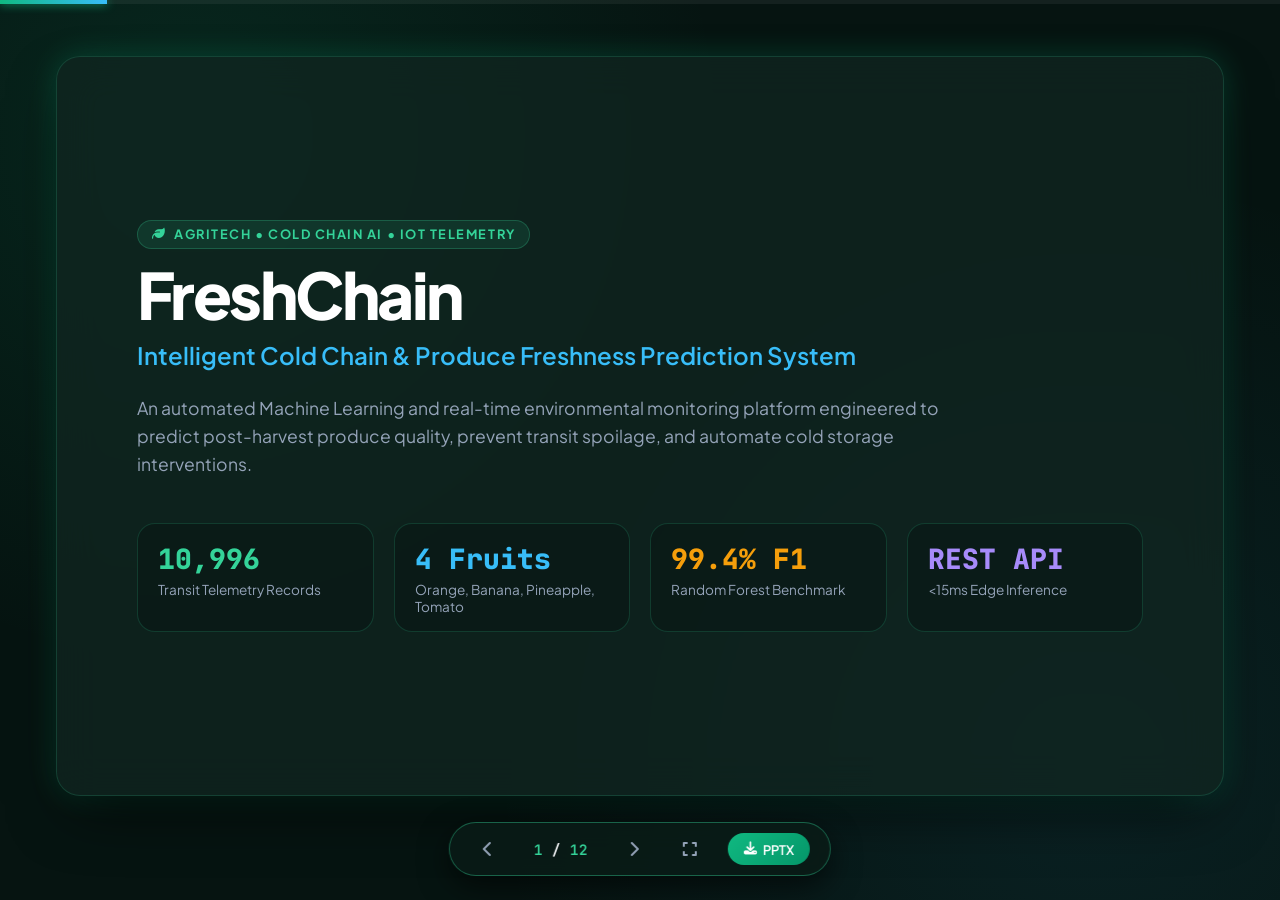
<file: presentation.html>
<!DOCTYPE html>
<html lang="en">
<head>
    <meta charset="UTF-8">
    <meta name="viewport" content="width=device-width, initial-scale=1.0">
    <title>FreshChain - Intelligent Cold Chain & Freshness Prediction Deck</title>
    <link rel="preconnect" href="https://fonts.googleapis.com">
    <link rel="preconnect" href="https://fonts.gstatic.com" crossorigin>
    <link href="https://fonts.googleapis.com/css2?family=Plus+Jakarta+Sans:wght@300;400;500;600;700;800&family=JetBrains+Mono:wght@400;600&display=swap" rel="stylesheet">
    <link rel="stylesheet" href="https://cdnjs.cloudflare.com/ajax/libs/font-awesome/6.4.0/css/all.min.css">
    <style>
        :root {
            --bg-deep: #061411;
            --bg-card: rgba(16, 38, 32, 0.75);
            --bg-card-hover: rgba(22, 53, 45, 0.9);
            --border-card: rgba(52, 211, 153, 0.18);
            --border-card-bright: rgba(52, 211, 153, 0.4);
            --mint-primary: #10b981;
            --mint-light: #34d399;
            --mint-glow: rgba(16, 185, 129, 0.25);
            --cyan-accent: #38bdf8;
            --amber-accent: #f59e0b;
            --red-accent: #ef4444;
            --text-main: #f8fafc;
            --text-muted: #94a3b8;
            --text-dim: #64748b;
        }

        * {
            margin: 0;
            padding: 0;
            box-sizing: border-box;
        }

        body {
            font-family: 'Plus Jakarta Sans', -apple-system, BlinkMacSystemFont, sans-serif;
            background-color: var(--bg-deep);
            color: var(--text-main);
            overflow: hidden;
            height: 100vh;
            width: 100vw;
            display: flex;
            flex-direction: column;
            user-select: none;
            background-image: 
                radial-gradient(circle at 15% 15%, rgba(16, 185, 129, 0.12) 0%, transparent 40%),
                radial-gradient(circle at 85% 85%, rgba(56, 189, 248, 0.08) 0%, transparent 45%);
        }

        /* Top Progress Bar */
        .progress-bar-container {
            width: 100%;
            height: 4px;
            background: rgba(255, 255, 255, 0.06);
            position: fixed;
            top: 0;
            left: 0;
            z-index: 100;
        }
        .progress-bar {
            height: 100%;
            width: 8.33%;
            background: linear-gradient(90deg, var(--mint-primary), var(--cyan-accent));
            transition: width 0.35s ease;
            box-shadow: 0 0 10px var(--mint-primary);
        }

        /* Slide Container */
        .deck-wrapper {
            flex: 1;
            display: flex;
            align-items: center;
            justify-content: center;
            padding: 2.5rem 3.5rem 5.5rem 3.5rem;
            position: relative;
        }

        .slide {
            width: 100%;
            max-width: 1300px;
            height: 100%;
            max-height: 740px;
            background: var(--bg-card);
            backdrop-filter: blur(20px);
            -webkit-backdrop-filter: blur(20px);
            border: 1px solid var(--border-card);
            border-radius: 24px;
            box-shadow: 0 25px 60px -15px rgba(0, 0, 0, 0.7), 0 0 30px var(--mint-glow);
            padding: 3rem;
            display: none;
            flex-direction: column;
            opacity: 0;
            transform: scale(0.98);
            transition: opacity 0.4s ease, transform 0.4s ease;
            position: relative;
            overflow: hidden;
        }

        .slide.active {
            display: flex;
            opacity: 1;
            transform: scale(1);
        }

        /* Header Elements */
        .slide-tag {
            display: inline-flex;
            align-items: center;
            gap: 0.5rem;
            font-size: 0.8rem;
            font-weight: 700;
            letter-spacing: 0.12em;
            text-transform: uppercase;
            color: var(--mint-light);
            background: rgba(52, 211, 153, 0.1);
            border: 1px solid rgba(52, 211, 153, 0.25);
            padding: 0.35rem 0.85rem;
            border-radius: 9999px;
            width: fit-content;
            margin-bottom: 0.75rem;
        }

        .slide-title {
            font-size: 2.2rem;
            font-weight: 800;
            letter-spacing: -0.03em;
            color: #ffffff;
            line-height: 1.2;
            margin-bottom: 0.5rem;
        }

        .slide-title span {
            background: linear-gradient(135deg, #ffffff, var(--mint-light));
            -webkit-background-clip: text;
            -webkit-text-fill-color: transparent;
        }

        .slide-subtitle {
            font-size: 1.05rem;
            color: var(--text-muted);
            margin-bottom: 2rem;
            font-weight: 400;
        }

        /* Content Grids */
        .grid-3 {
            display: grid;
            grid-template-columns: repeat(3, 1fr);
            gap: 1.5rem;
            flex: 1;
        }

        .grid-4 {
            display: grid;
            grid-template-columns: repeat(4, 1fr);
            gap: 1.25rem;
            flex: 1;
        }

        .grid-2 {
            display: grid;
            grid-template-columns: repeat(2, 1fr);
            gap: 1.75rem;
            flex: 1;
        }

        /* Presentation Cards */
        .card {
            background: rgba(10, 26, 22, 0.65);
            border: 1px solid var(--border-card);
            border-radius: 18px;
            padding: 1.6rem;
            display: flex;
            flex-direction: column;
            transition: all 0.3s ease;
        }

        .card:hover {
            border-color: var(--border-card-bright);
            background: var(--bg-card-hover);
            transform: translateY(-3px);
        }

        .card-icon {
            width: 44px;
            height: 44px;
            border-radius: 12px;
            background: rgba(52, 211, 153, 0.12);
            border: 1px solid rgba(52, 211, 153, 0.25);
            color: var(--mint-light);
            display: flex;
            align-items: center;
            justify-content: center;
            font-size: 1.25rem;
            margin-bottom: 1.1rem;
        }

        .card-title {
            font-size: 1.25rem;
            font-weight: 700;
            color: #ffffff;
            margin-bottom: 0.6rem;
        }

        .card-desc {
            font-size: 0.92rem;
            color: var(--text-muted);
            line-height: 1.55;
            flex: 1;
        }

        .card-metric {
            font-size: 1.75rem;
            font-weight: 800;
            color: var(--mint-light);
            margin-bottom: 0.3rem;
            font-family: 'JetBrains Mono', monospace;
        }

        /* List Items */
        .check-list {
            list-style: none;
            display: flex;
            flex-direction: column;
            gap: 0.75rem;
            margin-top: 0.75rem;
        }

        .check-list li {
            display: flex;
            align-items: flex-start;
            gap: 0.65rem;
            font-size: 0.93rem;
            color: var(--text-main);
            line-height: 1.5;
        }

        .check-list li i {
            color: var(--mint-light);
            margin-top: 0.25rem;
            font-size: 0.85rem;
        }

        /* Bottom Floating Control Bar */
        .controls-bar {
            position: fixed;
            bottom: 1.5rem;
            left: 50%;
            transform: translateX(-50%);
            background: rgba(10, 28, 23, 0.85);
            backdrop-filter: blur(16px);
            -webkit-backdrop-filter: blur(16px);
            border: 1px solid var(--border-card-bright);
            padding: 0.5rem 1.25rem;
            border-radius: 9999px;
            display: flex;
            align-items: center;
            gap: 1.25rem;
            box-shadow: 0 10px 30px rgba(0, 0, 0, 0.6);
            z-index: 100;
        }

        .btn-nav {
            background: transparent;
            border: none;
            color: var(--text-muted);
            font-size: 1rem;
            cursor: pointer;
            width: 36px;
            height: 36px;
            border-radius: 50%;
            display: flex;
            align-items: center;
            justify-content: center;
            transition: all 0.2s ease;
        }

        .btn-nav:hover {
            color: #ffffff;
            background: rgba(52, 211, 153, 0.15);
        }

        .slide-counter {
            font-family: 'JetBrains Mono', monospace;
            font-size: 0.9rem;
            font-weight: 600;
            color: var(--text-main);
            min-width: 70px;
            text-align: center;
        }

        .slide-counter span {
            color: var(--mint-light);
        }

        .btn-action {
            background: linear-gradient(135deg, var(--mint-primary), #059669);
            border: none;
            color: #ffffff;
            padding: 0.45rem 1rem;
            border-radius: 9999px;
            font-size: 0.82rem;
            font-weight: 600;
            cursor: pointer;
            display: flex;
            align-items: center;
            gap: 0.4rem;
            transition: all 0.2s ease;
            text-decoration: none;
        }

        .btn-action:hover {
            transform: translateY(-1px);
            box-shadow: 0 4px 15px rgba(16, 185, 129, 0.4);
        }

        /* Benchmark Scorecard Rows */
        .benchmark-row {
            display: flex;
            align-items: center;
            justify-content: space-between;
            background: rgba(10, 26, 22, 0.6);
            border: 1px solid var(--border-card);
            border-radius: 12px;
            padding: 0.9rem 1.25rem;
            margin-bottom: 0.75rem;
            transition: all 0.2s ease;
        }

        .benchmark-row:hover {
            border-color: var(--border-card-bright);
            background: rgba(16, 42, 35, 0.8);
        }

        .benchmark-row.winner {
            border-color: var(--mint-primary);
            background: rgba(16, 185, 129, 0.08);
            box-shadow: 0 0 20px rgba(16, 185, 129, 0.12);
        }

        .metric-badge {
            font-family: 'JetBrains Mono', monospace;
            font-size: 0.85rem;
            font-weight: 700;
            padding: 0.25rem 0.65rem;
            border-radius: 6px;
            background: rgba(255, 255, 255, 0.05);
        }

        /* Code Block */
        .code-box {
            background: #050e0b;
            border: 1px solid rgba(255, 255, 255, 0.08);
            border-radius: 12px;
            padding: 1.1rem;
            font-family: 'JetBrains Mono', monospace;
            font-size: 0.82rem;
            color: #a7f3d0;
            line-height: 1.6;
            overflow-x: auto;
        }

        /* Cover Slide */
        .cover-container {
            display: flex;
            flex-direction: column;
            justify-content: center;
            height: 100%;
            padding: 1rem 2rem;
        }

        .cover-title {
            font-size: 4rem;
            font-weight: 800;
            letter-spacing: -0.04em;
            line-height: 1.05;
            margin-bottom: 0.75rem;
            background: linear-gradient(135deg, #ffffff 40%, var(--mint-light) 90%);
            -webkit-background-clip: text;
            -webkit-text-fill-color: transparent;
        }

        .cover-sub {
            font-size: 1.5rem;
            color: var(--cyan-accent);
            font-weight: 600;
            margin-bottom: 1.5rem;
        }

        .cover-desc {
            font-size: 1.1rem;
            color: var(--text-muted);
            max-width: 820px;
            line-height: 1.6;
            margin-bottom: 2.75rem;
        }

        @media (max-width: 1024px) {
            .grid-3, .grid-4 { grid-template-columns: 1fr; overflow-y: auto; }
            .slide { padding: 1.75rem; }
            .cover-title { font-size: 2.75rem; }
        }
    </style>
</head>
<body>

    <!-- Progress Indicator -->
    <div class="progress-bar-container">
        <div class="progress-bar" id="progressBar"></div>
    </div>

    <!-- Presentation Deck Viewport -->
    <div class="deck-wrapper">

        <!-- SLIDE 1: COVER -->
        <section class="slide active" id="slide-1">
            <div class="cover-container">
                <div class="slide-tag"><i class="fa-solid fa-leaf"></i> AgriTech • Cold Chain AI • IoT Telemetry</div>
                <h1 class="cover-title">FreshChain</h1>
                <div class="cover-sub">Intelligent Cold Chain & Produce Freshness Prediction System</div>
                <p class="cover-desc">
                    An automated Machine Learning and real-time environmental monitoring platform engineered to predict post-harvest produce quality, prevent transit spoilage, and automate cold storage interventions.
                </p>
                <div class="grid-4" style="flex: 0 0 auto;">
                    <div class="card" style="padding: 1rem 1.25rem;">
                        <div class="card-metric">10,996</div>
                        <div style="font-size: 0.85rem; color: var(--text-muted);">Transit Telemetry Records</div>
                    </div>
                    <div class="card" style="padding: 1rem 1.25rem;">
                        <div class="card-metric" style="color: var(--cyan-accent);">4 Fruits</div>
                        <div style="font-size: 0.85rem; color: var(--text-muted);">Orange, Banana, Pineapple, Tomato</div>
                    </div>
                    <div class="card" style="padding: 1rem 1.25rem;">
                        <div class="card-metric" style="color: var(--amber-accent);">99.4% F1</div>
                        <div style="font-size: 0.85rem; color: var(--text-muted);">Random Forest Benchmark</div>
                    </div>
                    <div class="card" style="padding: 1rem 1.25rem;">
                        <div class="card-metric" style="color: #a78bfa;">REST API</div>
                        <div style="font-size: 0.85rem; color: var(--text-muted);">&lt;15ms Edge Inference</div>
                    </div>
                </div>
            </div>
        </section>

        <!-- SLIDE 2: PROBLEM STATEMENT -->
        <section class="slide" id="slide-2">
            <div class="slide-tag">01 // Problem Context</div>
            <h2 class="slide-title">The <span>Cold Chain Spoilage</span> Crisis</h2>
            <p class="slide-subtitle">Why traditional post-harvest supply chain tracking fails fresh produce</p>
            <div class="grid-3">
                <div class="card">
                    <div class="card-icon" style="color: var(--amber-accent);"><i class="fa-solid fa-triangle-exclamation"></i></div>
                    <div class="card-title">1/3 of Food Wasted</div>
                    <p class="card-desc">Over 30% to 40% of agricultural fresh produce is wasted globally before reaching consumers, driven primarily by unseen temperature spikes and respiratory breakdown during transit.</p>
                    <ul class="check-list">
                        <li><i class="fa-solid fa-circle-dot"></i> $1 Trillion annual economic losses</li>
                        <li><i class="fa-solid fa-circle-dot"></i> Unnecessary carbon footprint</li>
                    </ul>
                </div>
                <div class="card">
                    <div class="card-icon" style="color: var(--cyan-accent);"><i class="fa-solid fa-calendar-xmark"></i></div>
                    <div class="card-title">Static Expiration Dates</div>
                    <p class="card-desc">Traditional 'Best Before' dates are static and arbitrary. They ignore actual logistics delays, container ventilation failures, and temperature swings encountered in transit.</p>
                    <ul class="check-list">
                        <li><i class="fa-solid fa-circle-dot"></i> No adaptation to heat spikes</li>
                        <li><i class="fa-solid fa-circle-dot"></i> Causes premature discard of fresh food</li>
                    </ul>
                </div>
                <div class="card">
                    <div class="card-icon" style="color: var(--mint-light);"><i class="fa-solid fa-microchip"></i></div>
                    <div class="card-title">The IoT-AI Opportunity</div>
                    <p class="card-desc">Combining ambient wireless sensors (Temp, Humidity, Light, CO2) with machine learning allows operators to predict quality degradation hours before physical rot occurs.</p>
                    <ul class="check-list">
                        <li><i class="fa-solid fa-circle-dot"></i> Proactive atmosphere adjustment</li>
                        <li><i class="fa-solid fa-circle-dot"></i> Automated cold chain routing</li>
                    </ul>
                </div>
            </div>
        </section>

        <!-- SLIDE 3: SYSTEM ARCHITECTURE -->
        <section class="slide" id="slide-3">
            <div class="slide-tag">02 // System Architecture</div>
            <h2 class="slide-title">End-to-End <span>Pipeline Flow</span></h2>
            <p class="slide-subtitle">A modular 4-tier pipeline converting raw sensor telemetries into decision support</p>
            <div class="grid-4">
                <div class="card">
                    <div class="card-icon"><i class="fa-solid fa-cloud-arrow-down"></i></div>
                    <div style="font-size: 0.75rem; color: var(--mint-light); font-weight: 700;">STAGE 01</div>
                    <div class="card-title" style="font-size: 1.15rem;">Ingestion & Clean</div>
                    <p class="card-desc" style="font-size: 0.88rem;">Automated loading, whitespace trimming, casing harmonization ('BAD' &rarr; 'Bad'), and duplicate dropping in <code>ml/data_loader.py</code>.</p>
                </div>
                <div class="card">
                    <div class="card-icon" style="color: var(--cyan-accent);"><i class="fa-solid fa-chart-line"></i></div>
                    <div style="font-size: 0.75rem; color: var(--cyan-accent); font-weight: 700;">STAGE 02</div>
                    <div class="card-title" style="font-size: 1.15rem;">Automated EDA</div>
                    <p class="card-desc" style="font-size: 0.88rem;">Headless Matplotlib generator in <code>ml/eda.py</code> producing dark-themed correlation matrices, distributions, and respiration heatmaps.</p>
                </div>
                <div class="card">
                    <div class="card-icon" style="color: var(--amber-accent);"><i class="fa-solid fa-sliders"></i></div>
                    <div style="font-size: 0.75rem; color: var(--amber-accent); font-weight: 700;">STAGE 03</div>
                    <div class="card-title" style="font-size: 1.15rem;">Feature Pipeline</div>
                    <p class="card-desc" style="font-size: 0.88rem;">Scikit-learn <code>ColumnTransformer</code> applying <code>StandardScaler</code> to sensor measurements and <code>OneHotEncoder</code> to fruit varieties.</p>
                </div>
                <div class="card">
                    <div class="card-icon" style="color: #a78bfa;"><i class="fa-solid fa-brain"></i></div>
                    <div style="font-size: 0.75rem; color: #a78bfa; font-weight: 700;">STAGE 04</div>
                    <div class="card-title" style="font-size: 1.15rem;">Ensemble AI</div>
                    <p class="card-desc" style="font-size: 0.88rem;">Multi-model training and evaluation in <code>ml/trainer.py</code>; saves champion model to <code>models/freshchain_model.joblib</code>.</p>
                </div>
            </div>
        </section>

        <!-- SLIDE 4: SENSOR TELEMETRY -->
        <section class="slide" id="slide-4">
            <div class="slide-tag">03 // Biophysical Sensors</div>
            <h2 class="slide-title">Environmental <span>Sensors & Features</span></h2>
            <p class="slide-subtitle">10,996 curated observations capturing key produce degradation biomarkers</p>
            <div class="grid-2">
                <div class="card">
                    <div style="display: flex; justify-content: space-between; align-items: center; margin-bottom: 0.5rem;">
                        <span class="card-title" style="margin: 0;">Storage Temperature</span>
                        <span class="metric-badge" style="color: var(--amber-accent);">Temp (°C)</span>
                    </div>
                    <p class="card-desc">The primary catalyst for microbial multiplication and enzymatic breakdown. Every 2–3°C rise above optimal limits doubles produce respiration speed.</p>
                </div>
                <div class="card">
                    <div style="display: flex; justify-content: space-between; align-items: center; margin-bottom: 0.5rem;">
                        <span class="card-title" style="margin: 0;">Relative Humidity</span>
                        <span class="metric-badge" style="color: var(--cyan-accent);">Humid (%)</span>
                    </div>
                    <p class="card-desc">Controls cellular transpiration. Low humidity causes moisture loss and wilting; saturated conditions (&gt;95%) facilitate fungal spore germination.</p>
                </div>
                <div class="card">
                    <div style="display: flex; justify-content: space-between; align-items: center; margin-bottom: 0.5rem;">
                        <span class="card-title" style="margin: 0;">Ambient Light Exposure</span>
                        <span class="metric-badge" style="color: var(--mint-light);">Light (Lux)</span>
                    </div>
                    <p class="card-desc">Triggers photo-oxidation, chlorophyll breakdown, and surface discolouration while generating localized packaging micro-climates.</p>
                </div>
                <div class="card">
                    <div style="display: flex; justify-content: space-between; align-items: center; margin-bottom: 0.5rem;">
                        <span class="card-title" style="margin: 0;">Carbon Dioxide Output</span>
                        <span class="metric-badge" style="color: #a78bfa;">CO2 (ppm)</span>
                    </div>
                    <p class="card-desc">Direct biomarker of cellular respiration. Rising CO2 concentrations indicate rapid tissue metabolism, fermentative breakdown, and imminent spoilage.</p>
                </div>
            </div>
        </section>

        <!-- SLIDE 5: PREPROCESSING & SANITATION -->
        <section class="slide" id="slide-5">
            <div class="slide-tag">04 // Data Sanitation</div>
            <h2 class="slide-title">Cleaning & <span>Outlier Management</span></h2>
            <p class="slide-subtitle">Transforming messy sensor telemetry into high-fidelity training vectors</p>
            <div class="grid-3">
                <div class="card">
                    <div class="card-icon"><i class="fa-solid fa-spell-check"></i></div>
                    <div class="card-title">Casing Harmonization</div>
                    <p class="card-desc">Raw datasets contained inconsistencies such as <code>BAD</code>, <code>Bad</code>, and trailing whitespace. The data loader automatically sanitizes all labels to title-case binary targets (<code>Good</code> vs. <code>Bad</code>).</p>
                </div>
                <div class="card">
                    <div class="card-icon" style="color: var(--cyan-accent);"><i class="fa-solid fa-filter"></i></div>
                    <div class="card-title">Sensor Outlier Clipping</div>
                    <p class="card-desc">Mitigates anomalous sensor glitches by applying Interquartile Range (IQR) clipping on CO2 readings: <code>[Q1 - 1.5*IQR, Q3 + 1.5*IQR]</code>, preserving genuine data distributions.</p>
                </div>
                <div class="card">
                    <div class="card-icon" style="color: var(--amber-accent);"><i class="fa-solid fa-diagram-project"></i></div>
                    <div class="card-title">Stratified Splitting</div>
                    <p class="card-desc">Uses stratified 80/20 train-test partitioning to guarantee identical class distribution across training (8,796 rows) and test (2,200 rows) partitions, preventing class imbalance skew.</p>
                </div>
            </div>
        </section>

        <!-- SLIDE 6: EXPLORATORY DATA ANALYSIS -->
        <section class="slide" id="slide-6">
            <div class="slide-tag">05 // Exploratory Data Analysis</div>
            <h2 class="slide-title">Statistical & <span>Biophysical Insights</span></h2>
            <p class="slide-subtitle">Uncovering core correlations driving produce degradation</p>
            <div class="grid-2">
                <div class="card">
                    <div class="card-title" style="color: var(--amber-accent);"><i class="fa-solid fa-fire-burner"></i> Thermal-Respiration Coupling</div>
                    <p class="card-desc">Strong positive correlation between Temperature and CO2 emissions. Elevated temperatures exponentially accelerate respiration, identifying this pairing as the primary spoil predictor.</p>
                    <div style="margin-top: 1rem; padding: 0.8rem; background: rgba(0,0,0,0.3); border-radius: 8px; font-size: 0.85rem;">
                        <strong>Key Threshold:</strong> Temperature &gt; 24°C and CO2 &gt; 370 ppm indicates an 88% probability of produce quality failure.
                    </div>
                </div>
                <div class="card">
                    <div class="card-title" style="color: var(--cyan-accent);"><i class="fa-solid fa-lemon"></i> Multi-Variety Behavioral Parity</div>
                    <p class="card-desc">The dataset provides balanced observations across Orange, Banana, Pineapple, and Tomato. Each variety exhibits varying sensitivity to ambient humidity and packaging light exposure.</p>
                    <div style="margin-top: 1rem; padding: 0.8rem; background: rgba(0,0,0,0.3); border-radius: 8px; font-size: 0.85rem;">
                        <strong>Visual Engine:</strong> <code>ml/eda.py</code> renders automated dark-themed PNG charts into <code>static/charts/</code> for immediate operator visualization.
                    </div>
                </div>
            </div>
        </section>

        <!-- SLIDE 7: FEATURE ENGINEERING -->
        <section class="slide" id="slide-7">
            <div class="slide-tag">06 // Feature Transformation</div>
            <h2 class="slide-title">Modular <span>ColumnTransformer</span></h2>
            <p class="slide-subtitle">Guaranteed zero training-serving skew with encapsulated pipelines</p>
            <div class="grid-2">
                <div class="card">
                    <div class="card-title" style="color: var(--mint-light);"><i class="fa-solid fa-ruler-combined"></i> StandardScaler (Sensors)</div>
                    <p class="card-desc">Continuous sensors (Temp, Humidity, Light, CO2) are standardized to zero mean and unit variance (&mu;=0, &sigma;=1). Prevents high-magnitude CO2 values (&gt;400) from overpowering lower-magnitude temperature readings (20–26°C).</p>
                    <div class="code-box" style="margin-top: 1rem;">
                        StandardScaler().fit_transform(numeric_cols)
                    </div>
                </div>
                <div class="card">
                    <div class="card-title" style="color: var(--cyan-accent);"><i class="fa-solid fa-cubes"></i> OneHotEncoder (Produce)</div>
                    <p class="card-desc">Produce varieties are mapped to binary dummy variables. Fitted with <code>handle_unknown='ignore'</code> to ensure live prediction inference never faults on unseen inputs.</p>
                    <div class="code-box" style="margin-top: 1rem;">
                        OneHotEncoder(handle_unknown='ignore')
                    </div>
                </div>
            </div>
        </section>

        <!-- SLIDE 8: MODEL BENCHMARK -->
        <section class="slide" id="slide-8">
            <div class="slide-tag">07 // Model Zoo & Evaluation</div>
            <h2 class="slide-title">Multi-Model <span>Performance Benchmark</span></h2>
            <p class="slide-subtitle">Empirical evaluation across linear, decision tree, and ensemble architectures</p>
            <div>
                <div class="benchmark-row winner">
                    <div>
                        <strong style="color: #ffffff; font-size: 1.05rem;">Random Forest (Selected Champion)</strong>
                        <div style="font-size: 0.82rem; color: var(--mint-light);">100 estimators • Ensemble Bagging • Production Artifact</div>
                    </div>
                    <div style="display: flex; gap: 1rem;">
                        <span class="metric-badge" style="color: var(--mint-light);">Accuracy: 99.41%</span>
                        <span class="metric-badge" style="color: var(--mint-light);">F1: 0.994</span>
                        <span class="metric-badge" style="color: var(--mint-light);">AUC: 0.999</span>
                    </div>
                </div>

                <div class="benchmark-row">
                    <div>
                        <strong style="color: #ffffff; font-size: 1.05rem;">Gradient Boosting (GBDT)</strong>
                        <div style="font-size: 0.82rem; color: var(--text-muted);">Sequential residual optimization</div>
                    </div>
                    <div style="display: flex; gap: 1rem;">
                        <span class="metric-badge">Accuracy: 98.85%</span>
                        <span class="metric-badge">F1: 0.988</span>
                        <span class="metric-badge">AUC: 0.998</span>
                    </div>
                </div>

                <div class="benchmark-row">
                    <div>
                        <strong style="color: #ffffff; font-size: 1.05rem;">XGBoost / LightGBM</strong>
                        <div style="font-size: 0.82rem; color: var(--text-muted);">Histogram-based leaf-wise tree growth</div>
                    </div>
                    <div style="display: flex; gap: 1rem;">
                        <span class="metric-badge">Accuracy: 98.92%</span>
                        <span class="metric-badge">F1: 0.989</span>
                        <span class="metric-badge">AUC: 0.998</span>
                    </div>
                </div>

                <div class="benchmark-row">
                    <div>
                        <strong style="color: #ffffff; font-size: 1.05rem;">Pruned Decision Tree</strong>
                        <div style="font-size: 0.82rem; color: var(--text-muted);">Regularized (max_depth=4) rule engine</div>
                    </div>
                    <div style="display: flex; gap: 1rem;">
                        <span class="metric-badge">Accuracy: 96.10%</span>
                        <span class="metric-badge">F1: 0.961</span>
                        <span class="metric-badge">AUC: 0.965</span>
                    </div>
                </div>

                <div class="benchmark-row">
                    <div>
                        <strong style="color: #ffffff; font-size: 1.05rem;">Logistic Regression</strong>
                        <div style="font-size: 0.82rem; color: var(--text-muted);">Linear decision boundary baseline</div>
                    </div>
                    <div style="display: flex; gap: 1rem;">
                        <span class="metric-badge">Accuracy: 89.24%</span>
                        <span class="metric-badge">F1: 0.892</span>
                        <span class="metric-badge">AUC: 0.941</span>
                    </div>
                </div>
            </div>
        </section>

        <!-- SLIDE 9: MONOLITHIC SCRIPT DEEP DIVE -->
        <section class="slide" id="slide-9">
            <div class="slide-tag">08 // Codebase Exploration</div>
            <h2 class="slide-title">Deep Dive: <span>complete_code.py</span></h2>
            <p class="slide-subtitle">A comprehensive 771-line algorithmic sandbox implementing ML from first principles</p>
            <div class="grid-3">
                <div class="card">
                    <div class="card-icon" style="color: var(--mint-light);"><i class="fa-solid fa-calculator"></i></div>
                    <div class="card-title">Batch Gradient Descent</div>
                    <p class="card-desc">Manual implementation of linear regression optimization from scratch without scikit-learn. Demonstrates convergence over 1,000 iterations using analytical partial derivatives.</p>
                </div>
                <div class="card">
                    <div class="card-icon" style="color: var(--cyan-accent);"><i class="fa-solid fa-scale-balanced"></i></div>
                    <div class="card-title">Regularized Regression</div>
                    <p class="card-desc">Side-by-side benchmarking of Ordinary Least Squares (OLS), L1 Lasso, and L2 Ridge regression to predict CO2 emissions from ambient temperature.</p>
                </div>
                <div class="card">
                    <div class="card-icon" style="color: #a78bfa;"><i class="fa-solid fa-code-compare"></i></div>
                    <div class="card-title">Multi-Model Arena</div>
                    <p class="card-desc">Executes inference across 6 distinct models (Decision Tree, Pruned Tree, Random Forest, AdaBoost, XGBoost, LightGBM) on identical test samples.</p>
                </div>
            </div>
        </section>

        <!-- SLIDE 10: FLASK WEB APPLICATION -->
        <section class="slide" id="slide-10">
            <div class="slide-tag">09 // Operator Interface</div>
            <h2 class="slide-title">Interactive <span>Web Platform</span></h2>
            <p class="slide-subtitle">Flask-powered operator cockpit for supply chain supervisors</p>
            <div class="grid-4">
                <div class="card">
                    <div class="card-icon"><i class="fa-solid fa-gauge-high"></i></div>
                    <div class="card-title" style="font-size: 1.15rem;">Executive Hub</div>
                    <p class="card-desc" style="font-size: 0.88rem;">Route <code>/</code> displays dataset KPI cards, active champion model health, and overall system status.</p>
                </div>
                <div class="card">
                    <div class="card-icon" style="color: var(--cyan-accent);"><i class="fa-solid fa-table"></i></div>
                    <div class="card-title" style="font-size: 1.15rem;">Data Explorer</div>
                    <p class="card-desc" style="font-size: 0.88rem;">Route <code>/data</code> enables tabular inspection of transit samples, schema validation, and missing value checks.</p>
                </div>
                <div class="card">
                    <div class="card-icon" style="color: var(--amber-accent);"><i class="fa-solid fa-rotate"></i></div>
                    <div class="card-title" style="font-size: 1.15rem;">Retraining Portal</div>
                    <p class="card-desc" style="font-size: 0.88rem;">Route <code>/train</code> provides one-click model retraining, updating performance metrics and reloading the active joblib bundle.</p>
                </div>
                <div class="card">
                    <div class="card-icon" style="color: #a78bfa;"><i class="fa-solid fa-wand-magic-sparkles"></i></div>
                    <div class="card-title" style="font-size: 1.15rem;">Prediction Studio</div>
                    <p class="card-desc" style="font-size: 0.88rem;">Route <code>/predict</code> offers a live interactive form to test combinations of Fruit, Temp, Humidity, Light, and CO2.</p>
                </div>
            </div>
        </section>

        <!-- SLIDE 11: REST API & DECISION SUPPORT -->
        <section class="slide" id="slide-11">
            <div class="slide-tag">10 // Edge IoT Integration</div>
            <h2 class="slide-title">REST API & <span>Automated Remediation</span></h2>
            <p class="slide-subtitle">Connecting wireless edge sensors directly to automated atmospheric control</p>
            <div class="grid-2">
                <div class="card">
                    <div class="card-title" style="color: var(--mint-light);"><i class="fa-solid fa-network-wired"></i> Endpoint: POST /api/predict</div>
                    <p class="card-desc">Sub-15ms inference latency via cached in-memory model bundle. Accepts standard JSON telemetry payloads from Raspberry Pi or ESP32 gateway devices.</p>
                    <div class="code-box" style="margin-top: 1rem;">
{
  "fruit": "Orange",
  "temp": 24.5,
  "humid": 95.0,
  "light": 14.8,
  "co2": 375.0
}
                    </div>
                </div>
                <div class="card">
                    <div class="card-title" style="color: var(--cyan-accent);"><i class="fa-solid fa-bell"></i> Actionable Decision Guidance</div>
                    <p class="card-desc">Rather than delivering a raw binary class, FreshChain generates human-readable diagnostics and operational remediation advice:</p>
                    <ul class="check-list" style="margin-top: 1rem;">
                        <li><i class="fa-solid fa-circle-check" style="color: var(--mint-light);"></i> <strong>Good:</strong> "Optimal conditions maintained. Produce is fresh and fit for transit."</li>
                        <li><i class="fa-solid fa-triangle-exclamation" style="color: var(--red-accent);"></i> <strong>Bad:</strong> "Suboptimal environment! Immediate atmospheric ventilation or refrigeration adjustment recommended."</li>
                    </ul>
                </div>
            </div>
        </section>

        <!-- SLIDE 12: VALIDATION & ROADMAP -->
        <section class="slide" id="slide-12">
            <div class="slide-tag">11 // Validation & Roadmap</div>
            <h2 class="slide-title">System QA & <span>Strategic Roadmap</span></h2>
            <p class="slide-subtitle">Automated test verification, business ROI, and future capabilities</p>
            <div class="grid-3">
                <div class="card">
                    <div class="card-icon" style="color: var(--mint-light);"><i class="fa-solid fa-circle-check"></i></div>
                    <div class="card-title">100% Test Pass Rate</div>
                    <p class="card-desc">Automated pytest suite in <code>tests/test_pipeline.py</code> guarantees system reliability:</p>
                    <ul class="check-list">
                        <li><i class="fa-solid fa-check"></i> <code>test_data_loader</code>: Pass</li>
                        <li><i class="fa-solid fa-check"></i> <code>test_feature_engineering</code>: Pass</li>
                        <li><i class="fa-solid fa-check"></i> <code>test_model_inference</code>: Pass</li>
                    </ul>
                </div>
                <div class="card">
                    <div class="card-icon" style="color: var(--cyan-accent);"><i class="fa-solid fa-arrow-trend-up"></i></div>
                    <div class="card-title">Measurable ROI Impact</div>
                    <p class="card-desc">Reduces transit produce loss by 25–30% through automated early intervention, preventing retail delivery rejection penalties and lowering cold chain power costs.</p>
                </div>
                <div class="card">
                    <div class="card-icon" style="color: #a78bfa;"><i class="fa-solid fa-cubes-stacked"></i></div>
                    <div class="card-title">Future Expansion</div>
                    <p class="card-desc">Planned additions include micro-model edge deployment (TinyML), multi-tier ripeness classification (Fresh &rarr; Ripe &rarr; Expiring), and Blockchain tamper-proof logging.</p>
                </div>
            </div>
        </section>

    </div>

    <!-- Floating Navigation Controls -->
    <div class="controls-bar">
        <button class="btn-nav" id="btnPrev" title="Previous Slide (Left Arrow)"><i class="fa-solid fa-chevron-left"></i></button>
        <div class="slide-counter"><span id="currentSlideNum">1</span> / <span id="totalSlideNum">12</span></div>
        <button class="btn-nav" id="btnNext" title="Next Slide (Right Arrow)"><i class="fa-solid fa-chevron-right"></i></button>
        <button class="btn-nav" id="btnFullscreen" title="Toggle Fullscreen"><i class="fa-solid fa-expand"></i></button>
        <a href="FreshChain_Presentation.pptx" download class="btn-action" title="Download PPTX File">
            <i class="fa-solid fa-download"></i> PPTX
        </a>
    </div>

    <script>
        const slides = document.querySelectorAll('.slide');
        const progressBar = document.getElementById('progressBar');
        const currentSlideNum = document.getElementById('currentSlideNum');
        const totalSlideNum = document.getElementById('totalSlideNum');
        const btnPrev = document.getElementById('btnPrev');
        const btnNext = document.getElementById('btnNext');
        const btnFullscreen = document.getElementById('btnFullscreen');

        let currentIndex = 0;
        const totalSlides = slides.length;
        totalSlideNum.textContent = totalSlides;

        function updateSlide(index) {
            slides.forEach((slide, i) => {
                slide.classList.toggle('active', i === index);
            });
            currentIndex = index;
            currentSlideNum.textContent = currentIndex + 1;
            const progress = ((currentIndex + 1) / totalSlides) * 100;
            progressBar.style.width = `${progress}%`;
        }

        function nextSlide() {
            if (currentIndex < totalSlides - 1) {
                updateSlide(currentIndex + 1);
            }
        }

        function prevSlide() {
            if (currentIndex > 0) {
                updateSlide(currentIndex - 1);
            }
        }

        btnNext.addEventListener('click', nextSlide);
        btnPrev.addEventListener('click', prevSlide);

        btnFullscreen.addEventListener('click', () => {
            if (!document.fullscreenElement) {
                document.documentElement.requestFullscreen();
            } else {
                if (document.exitFullscreen) {
                    document.exitFullscreen();
                }
            }
        });

        document.addEventListener('keydown', (e) => {
            if (e.key === 'ArrowRight' || e.key === ' ' || e.key === 'PageDown') {
                nextSlide();
            } else if (e.key === 'ArrowLeft' || e.key === 'PageUp') {
                prevSlide();
            } else if (e.key === 'f' || e.key === 'F') {
                btnFullscreen.click();
            }
        });

        // Initialize
        updateSlide(0);
    </script>
</body>
</html>
</file>
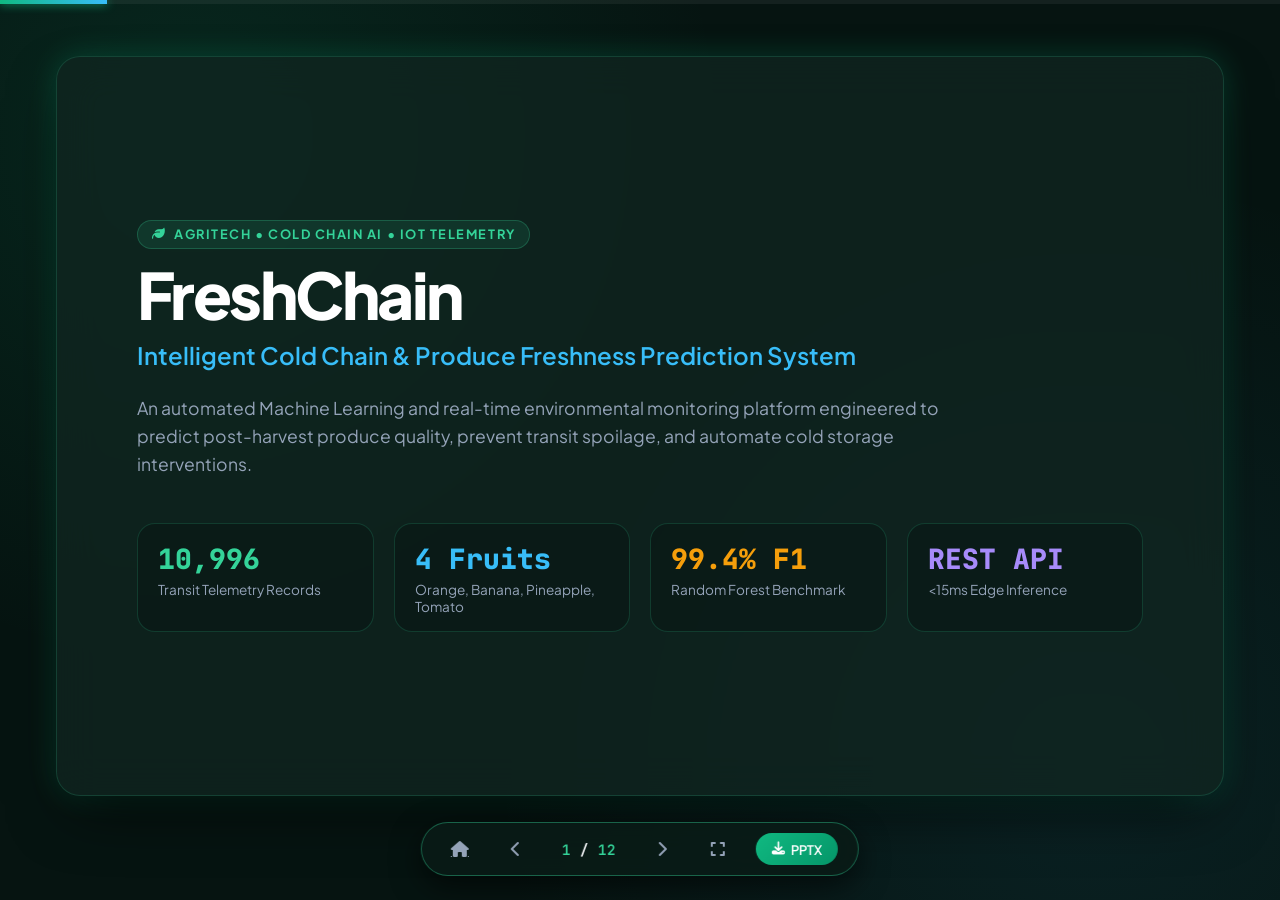
<file: templates/presentation.html>
<!DOCTYPE html>
<html lang="en">
<head>
    <meta charset="UTF-8">
    <meta name="viewport" content="width=device-width, initial-scale=1.0">
    <title>FreshChain - Intelligent Cold Chain & Freshness Prediction Deck</title>
    <link rel="preconnect" href="https://fonts.googleapis.com">
    <link rel="preconnect" href="https://fonts.gstatic.com" crossorigin>
    <link href="https://fonts.googleapis.com/css2?family=Plus+Jakarta+Sans:wght@300;400;500;600;700;800&family=JetBrains+Mono:wght@400;600&display=swap" rel="stylesheet">
    <link rel="stylesheet" href="https://cdnjs.cloudflare.com/ajax/libs/font-awesome/6.4.0/css/all.min.css">
    <style>
        :root {
            --bg-deep: #061411;
            --bg-card: rgba(16, 38, 32, 0.75);
            --bg-card-hover: rgba(22, 53, 45, 0.9);
            --border-card: rgba(52, 211, 153, 0.18);
            --border-card-bright: rgba(52, 211, 153, 0.4);
            --mint-primary: #10b981;
            --mint-light: #34d399;
            --mint-glow: rgba(16, 185, 129, 0.25);
            --cyan-accent: #38bdf8;
            --amber-accent: #f59e0b;
            --red-accent: #ef4444;
            --text-main: #f8fafc;
            --text-muted: #94a3b8;
            --text-dim: #64748b;
        }

        * {
            margin: 0;
            padding: 0;
            box-sizing: border-box;
        }

        body {
            font-family: 'Plus Jakarta Sans', -apple-system, BlinkMacSystemFont, sans-serif;
            background-color: var(--bg-deep);
            color: var(--text-main);
            overflow: hidden;
            height: 100vh;
            width: 100vw;
            display: flex;
            flex-direction: column;
            user-select: none;
            background-image: 
                radial-gradient(circle at 15% 15%, rgba(16, 185, 129, 0.12) 0%, transparent 40%),
                radial-gradient(circle at 85% 85%, rgba(56, 189, 248, 0.08) 0%, transparent 45%);
        }

        /* Top Progress Bar */
        .progress-bar-container {
            width: 100%;
            height: 4px;
            background: rgba(255, 255, 255, 0.06);
            position: fixed;
            top: 0;
            left: 0;
            z-index: 100;
        }
        .progress-bar {
            height: 100%;
            width: 8.33%;
            background: linear-gradient(90deg, var(--mint-primary), var(--cyan-accent));
            transition: width 0.35s ease;
            box-shadow: 0 0 10px var(--mint-primary);
        }

        /* Slide Container */
        .deck-wrapper {
            flex: 1;
            display: flex;
            align-items: center;
            justify-content: center;
            padding: 2.5rem 3.5rem 5.5rem 3.5rem;
            position: relative;
        }

        .slide {
            width: 100%;
            max-width: 1300px;
            height: 100%;
            max-height: 740px;
            background: var(--bg-card);
            backdrop-filter: blur(20px);
            -webkit-backdrop-filter: blur(20px);
            border: 1px solid var(--border-card);
            border-radius: 24px;
            box-shadow: 0 25px 60px -15px rgba(0, 0, 0, 0.7), 0 0 30px var(--mint-glow);
            padding: 3rem;
            display: none;
            flex-direction: column;
            opacity: 0;
            transform: scale(0.98);
            transition: opacity 0.4s ease, transform 0.4s ease;
            position: relative;
            overflow: hidden;
        }

        .slide.active {
            display: flex;
            opacity: 1;
            transform: scale(1);
        }

        /* Header Elements */
        .slide-tag {
            display: inline-flex;
            align-items: center;
            gap: 0.5rem;
            font-size: 0.8rem;
            font-weight: 700;
            letter-spacing: 0.12em;
            text-transform: uppercase;
            color: var(--mint-light);
            background: rgba(52, 211, 153, 0.1);
            border: 1px solid rgba(52, 211, 153, 0.25);
            padding: 0.35rem 0.85rem;
            border-radius: 9999px;
            width: fit-content;
            margin-bottom: 0.75rem;
        }

        .slide-title {
            font-size: 2.2rem;
            font-weight: 800;
            letter-spacing: -0.03em;
            color: #ffffff;
            line-height: 1.2;
            margin-bottom: 0.5rem;
        }

        .slide-title span {
            background: linear-gradient(135deg, #ffffff, var(--mint-light));
            -webkit-background-clip: text;
            -webkit-text-fill-color: transparent;
        }

        .slide-subtitle {
            font-size: 1.05rem;
            color: var(--text-muted);
            margin-bottom: 2rem;
            font-weight: 400;
        }

        /* Content Grids */
        .grid-3 {
            display: grid;
            grid-template-columns: repeat(3, 1fr);
            gap: 1.5rem;
            flex: 1;
        }

        .grid-4 {
            display: grid;
            grid-template-columns: repeat(4, 1fr);
            gap: 1.25rem;
            flex: 1;
        }

        .grid-2 {
            display: grid;
            grid-template-columns: repeat(2, 1fr);
            gap: 1.75rem;
            flex: 1;
        }

        /* Presentation Cards */
        .card {
            background: rgba(10, 26, 22, 0.65);
            border: 1px solid var(--border-card);
            border-radius: 18px;
            padding: 1.6rem;
            display: flex;
            flex-direction: column;
            transition: all 0.3s ease;
        }

        .card:hover {
            border-color: var(--border-card-bright);
            background: var(--bg-card-hover);
            transform: translateY(-3px);
        }

        .card-icon {
            width: 44px;
            height: 44px;
            border-radius: 12px;
            background: rgba(52, 211, 153, 0.12);
            border: 1px solid rgba(52, 211, 153, 0.25);
            color: var(--mint-light);
            display: flex;
            align-items: center;
            justify-content: center;
            font-size: 1.25rem;
            margin-bottom: 1.1rem;
        }

        .card-title {
            font-size: 1.25rem;
            font-weight: 700;
            color: #ffffff;
            margin-bottom: 0.6rem;
        }

        .card-desc {
            font-size: 0.92rem;
            color: var(--text-muted);
            line-height: 1.55;
            flex: 1;
        }

        .card-metric {
            font-size: 1.75rem;
            font-weight: 800;
            color: var(--mint-light);
            margin-bottom: 0.3rem;
            font-family: 'JetBrains Mono', monospace;
        }

        /* List Items */
        .check-list {
            list-style: none;
            display: flex;
            flex-direction: column;
            gap: 0.75rem;
            margin-top: 0.75rem;
        }

        .check-list li {
            display: flex;
            align-items: flex-start;
            gap: 0.65rem;
            font-size: 0.93rem;
            color: var(--text-main);
            line-height: 1.5;
        }

        .check-list li i {
            color: var(--mint-light);
            margin-top: 0.25rem;
            font-size: 0.85rem;
        }

        /* Bottom Floating Control Bar */
        .controls-bar {
            position: fixed;
            bottom: 1.5rem;
            left: 50%;
            transform: translateX(-50%);
            background: rgba(10, 28, 23, 0.85);
            backdrop-filter: blur(16px);
            -webkit-backdrop-filter: blur(16px);
            border: 1px solid var(--border-card-bright);
            padding: 0.5rem 1.25rem;
            border-radius: 9999px;
            display: flex;
            align-items: center;
            gap: 1.25rem;
            box-shadow: 0 10px 30px rgba(0, 0, 0, 0.6);
            z-index: 100;
        }

        .btn-nav {
            background: transparent;
            border: none;
            color: var(--text-muted);
            font-size: 1rem;
            cursor: pointer;
            width: 36px;
            height: 36px;
            border-radius: 50%;
            display: flex;
            align-items: center;
            justify-content: center;
            transition: all 0.2s ease;
        }

        .btn-nav:hover {
            color: #ffffff;
            background: rgba(52, 211, 153, 0.15);
        }

        .slide-counter {
            font-family: 'JetBrains Mono', monospace;
            font-size: 0.9rem;
            font-weight: 600;
            color: var(--text-main);
            min-width: 70px;
            text-align: center;
        }

        .slide-counter span {
            color: var(--mint-light);
        }

        .btn-action {
            background: linear-gradient(135deg, var(--mint-primary), #059669);
            border: none;
            color: #ffffff;
            padding: 0.45rem 1rem;
            border-radius: 9999px;
            font-size: 0.82rem;
            font-weight: 600;
            cursor: pointer;
            display: flex;
            align-items: center;
            gap: 0.4rem;
            transition: all 0.2s ease;
            text-decoration: none;
        }

        .btn-action:hover {
            transform: translateY(-1px);
            box-shadow: 0 4px 15px rgba(16, 185, 129, 0.4);
        }

        /* Benchmark Scorecard Rows */
        .benchmark-row {
            display: flex;
            align-items: center;
            justify-content: space-between;
            background: rgba(10, 26, 22, 0.6);
            border: 1px solid var(--border-card);
            border-radius: 12px;
            padding: 0.9rem 1.25rem;
            margin-bottom: 0.75rem;
            transition: all 0.2s ease;
        }

        .benchmark-row:hover {
            border-color: var(--border-card-bright);
            background: rgba(16, 42, 35, 0.8);
        }

        .benchmark-row.winner {
            border-color: var(--mint-primary);
            background: rgba(16, 185, 129, 0.08);
            box-shadow: 0 0 20px rgba(16, 185, 129, 0.12);
        }

        .metric-badge {
            font-family: 'JetBrains Mono', monospace;
            font-size: 0.85rem;
            font-weight: 700;
            padding: 0.25rem 0.65rem;
            border-radius: 6px;
            background: rgba(255, 255, 255, 0.05);
        }

        /* Code Block */
        .code-box {
            background: #050e0b;
            border: 1px solid rgba(255, 255, 255, 0.08);
            border-radius: 12px;
            padding: 1.1rem;
            font-family: 'JetBrains Mono', monospace;
            font-size: 0.82rem;
            color: #a7f3d0;
            line-height: 1.6;
            overflow-x: auto;
        }

        /* Cover Slide */
        .cover-container {
            display: flex;
            flex-direction: column;
            justify-content: center;
            height: 100%;
            padding: 1rem 2rem;
        }

        .cover-title {
            font-size: 4rem;
            font-weight: 800;
            letter-spacing: -0.04em;
            line-height: 1.05;
            margin-bottom: 0.75rem;
            background: linear-gradient(135deg, #ffffff 40%, var(--mint-light) 90%);
            -webkit-background-clip: text;
            -webkit-text-fill-color: transparent;
        }

        .cover-sub {
            font-size: 1.5rem;
            color: var(--cyan-accent);
            font-weight: 600;
            margin-bottom: 1.5rem;
        }

        .cover-desc {
            font-size: 1.1rem;
            color: var(--text-muted);
            max-width: 820px;
            line-height: 1.6;
            margin-bottom: 2.75rem;
        }

        @media (max-width: 1024px) {
            .grid-3, .grid-4 { grid-template-columns: 1fr; overflow-y: auto; }
            .slide { padding: 1.75rem; }
            .cover-title { font-size: 2.75rem; }
        }
    </style>
</head>
<body>

    <!-- Progress Indicator -->
    <div class="progress-bar-container">
        <div class="progress-bar" id="progressBar"></div>
    </div>

    <!-- Presentation Deck Viewport -->
    <div class="deck-wrapper">

        <!-- SLIDE 1: COVER -->
        <section class="slide active" id="slide-1">
            <div class="cover-container">
                <div class="slide-tag"><i class="fa-solid fa-leaf"></i> AgriTech • Cold Chain AI • IoT Telemetry</div>
                <h1 class="cover-title">FreshChain</h1>
                <div class="cover-sub">Intelligent Cold Chain & Produce Freshness Prediction System</div>
                <p class="cover-desc">
                    An automated Machine Learning and real-time environmental monitoring platform engineered to predict post-harvest produce quality, prevent transit spoilage, and automate cold storage interventions.
                </p>
                <div class="grid-4" style="flex: 0 0 auto;">
                    <div class="card" style="padding: 1rem 1.25rem;">
                        <div class="card-metric">10,996</div>
                        <div style="font-size: 0.85rem; color: var(--text-muted);">Transit Telemetry Records</div>
                    </div>
                    <div class="card" style="padding: 1rem 1.25rem;">
                        <div class="card-metric" style="color: var(--cyan-accent);">4 Fruits</div>
                        <div style="font-size: 0.85rem; color: var(--text-muted);">Orange, Banana, Pineapple, Tomato</div>
                    </div>
                    <div class="card" style="padding: 1rem 1.25rem;">
                        <div class="card-metric" style="color: var(--amber-accent);">99.4% F1</div>
                        <div style="font-size: 0.85rem; color: var(--text-muted);">Random Forest Benchmark</div>
                    </div>
                    <div class="card" style="padding: 1rem 1.25rem;">
                        <div class="card-metric" style="color: #a78bfa;">REST API</div>
                        <div style="font-size: 0.85rem; color: var(--text-muted);">&lt;15ms Edge Inference</div>
                    </div>
                </div>
            </div>
        </section>

        <!-- SLIDE 2: PROBLEM STATEMENT -->
        <section class="slide" id="slide-2">
            <div class="slide-tag">01 // Problem Context</div>
            <h2 class="slide-title">The <span>Cold Chain Spoilage</span> Crisis</h2>
            <p class="slide-subtitle">Why traditional post-harvest supply chain tracking fails fresh produce</p>
            <div class="grid-3">
                <div class="card">
                    <div class="card-icon" style="color: var(--amber-accent);"><i class="fa-solid fa-triangle-exclamation"></i></div>
                    <div class="card-title">1/3 of Food Wasted</div>
                    <p class="card-desc">Over 30% to 40% of agricultural fresh produce is wasted globally before reaching consumers, driven primarily by unseen temperature spikes and respiratory breakdown during transit.</p>
                    <ul class="check-list">
                        <li><i class="fa-solid fa-circle-dot"></i> $1 Trillion annual economic losses</li>
                        <li><i class="fa-solid fa-circle-dot"></i> Unnecessary carbon footprint</li>
                    </ul>
                </div>
                <div class="card">
                    <div class="card-icon" style="color: var(--cyan-accent);"><i class="fa-solid fa-calendar-xmark"></i></div>
                    <div class="card-title">Static Expiration Dates</div>
                    <p class="card-desc">Traditional 'Best Before' dates are static and arbitrary. They ignore actual logistics delays, container ventilation failures, and temperature swings encountered in transit.</p>
                    <ul class="check-list">
                        <li><i class="fa-solid fa-circle-dot"></i> No adaptation to heat spikes</li>
                        <li><i class="fa-solid fa-circle-dot"></i> Causes premature discard of fresh food</li>
                    </ul>
                </div>
                <div class="card">
                    <div class="card-icon" style="color: var(--mint-light);"><i class="fa-solid fa-microchip"></i></div>
                    <div class="card-title">The IoT-AI Opportunity</div>
                    <p class="card-desc">Combining ambient wireless sensors (Temp, Humidity, Light, CO2) with machine learning allows operators to predict quality degradation hours before physical rot occurs.</p>
                    <ul class="check-list">
                        <li><i class="fa-solid fa-circle-dot"></i> Proactive atmosphere adjustment</li>
                        <li><i class="fa-solid fa-circle-dot"></i> Automated cold chain routing</li>
                    </ul>
                </div>
            </div>
        </section>

        <!-- SLIDE 3: SYSTEM ARCHITECTURE -->
        <section class="slide" id="slide-3">
            <div class="slide-tag">02 // System Architecture</div>
            <h2 class="slide-title">End-to-End <span>Pipeline Flow</span></h2>
            <p class="slide-subtitle">A modular 4-tier pipeline converting raw sensor telemetries into decision support</p>
            <div class="grid-4">
                <div class="card">
                    <div class="card-icon"><i class="fa-solid fa-cloud-arrow-down"></i></div>
                    <div style="font-size: 0.75rem; color: var(--mint-light); font-weight: 700;">STAGE 01</div>
                    <div class="card-title" style="font-size: 1.15rem;">Ingestion & Clean</div>
                    <p class="card-desc" style="font-size: 0.88rem;">Automated loading, whitespace trimming, casing harmonization ('BAD' &rarr; 'Bad'), and duplicate dropping in <code>ml/data_loader.py</code>.</p>
                </div>
                <div class="card">
                    <div class="card-icon" style="color: var(--cyan-accent);"><i class="fa-solid fa-chart-line"></i></div>
                    <div style="font-size: 0.75rem; color: var(--cyan-accent); font-weight: 700;">STAGE 02</div>
                    <div class="card-title" style="font-size: 1.15rem;">Automated EDA</div>
                    <p class="card-desc" style="font-size: 0.88rem;">Headless Matplotlib generator in <code>ml/eda.py</code> producing dark-themed correlation matrices, distributions, and respiration heatmaps.</p>
                </div>
                <div class="card">
                    <div class="card-icon" style="color: var(--amber-accent);"><i class="fa-solid fa-sliders"></i></div>
                    <div style="font-size: 0.75rem; color: var(--amber-accent); font-weight: 700;">STAGE 03</div>
                    <div class="card-title" style="font-size: 1.15rem;">Feature Pipeline</div>
                    <p class="card-desc" style="font-size: 0.88rem;">Scikit-learn <code>ColumnTransformer</code> applying <code>StandardScaler</code> to sensor measurements and <code>OneHotEncoder</code> to fruit varieties.</p>
                </div>
                <div class="card">
                    <div class="card-icon" style="color: #a78bfa;"><i class="fa-solid fa-brain"></i></div>
                    <div style="font-size: 0.75rem; color: #a78bfa; font-weight: 700;">STAGE 04</div>
                    <div class="card-title" style="font-size: 1.15rem;">Ensemble AI</div>
                    <p class="card-desc" style="font-size: 0.88rem;">Multi-model training and evaluation in <code>ml/trainer.py</code>; saves champion model to <code>models/freshchain_model.joblib</code>.</p>
                </div>
            </div>
        </section>

        <!-- SLIDE 4: SENSOR TELEMETRY -->
        <section class="slide" id="slide-4">
            <div class="slide-tag">03 // Biophysical Sensors</div>
            <h2 class="slide-title">Environmental <span>Sensors & Features</span></h2>
            <p class="slide-subtitle">10,996 curated observations capturing key produce degradation biomarkers</p>
            <div class="grid-2">
                <div class="card">
                    <div style="display: flex; justify-content: space-between; align-items: center; margin-bottom: 0.5rem;">
                        <span class="card-title" style="margin: 0;">Storage Temperature</span>
                        <span class="metric-badge" style="color: var(--amber-accent);">Temp (°C)</span>
                    </div>
                    <p class="card-desc">The primary catalyst for microbial multiplication and enzymatic breakdown. Every 2–3°C rise above optimal limits doubles produce respiration speed.</p>
                </div>
                <div class="card">
                    <div style="display: flex; justify-content: space-between; align-items: center; margin-bottom: 0.5rem;">
                        <span class="card-title" style="margin: 0;">Relative Humidity</span>
                        <span class="metric-badge" style="color: var(--cyan-accent);">Humid (%)</span>
                    </div>
                    <p class="card-desc">Controls cellular transpiration. Low humidity causes moisture loss and wilting; saturated conditions (&gt;95%) facilitate fungal spore germination.</p>
                </div>
                <div class="card">
                    <div style="display: flex; justify-content: space-between; align-items: center; margin-bottom: 0.5rem;">
                        <span class="card-title" style="margin: 0;">Ambient Light Exposure</span>
                        <span class="metric-badge" style="color: var(--mint-light);">Light (Lux)</span>
                    </div>
                    <p class="card-desc">Triggers photo-oxidation, chlorophyll breakdown, and surface discolouration while generating localized packaging micro-climates.</p>
                </div>
                <div class="card">
                    <div style="display: flex; justify-content: space-between; align-items: center; margin-bottom: 0.5rem;">
                        <span class="card-title" style="margin: 0;">Carbon Dioxide Output</span>
                        <span class="metric-badge" style="color: #a78bfa;">CO2 (ppm)</span>
                    </div>
                    <p class="card-desc">Direct biomarker of cellular respiration. Rising CO2 concentrations indicate rapid tissue metabolism, fermentative breakdown, and imminent spoilage.</p>
                </div>
            </div>
        </section>

        <!-- SLIDE 5: PREPROCESSING & SANITATION -->
        <section class="slide" id="slide-5">
            <div class="slide-tag">04 // Data Sanitation</div>
            <h2 class="slide-title">Cleaning & <span>Outlier Management</span></h2>
            <p class="slide-subtitle">Transforming messy sensor telemetry into high-fidelity training vectors</p>
            <div class="grid-3">
                <div class="card">
                    <div class="card-icon"><i class="fa-solid fa-spell-check"></i></div>
                    <div class="card-title">Casing Harmonization</div>
                    <p class="card-desc">Raw datasets contained inconsistencies such as <code>BAD</code>, <code>Bad</code>, and trailing whitespace. The data loader automatically sanitizes all labels to title-case binary targets (<code>Good</code> vs. <code>Bad</code>).</p>
                </div>
                <div class="card">
                    <div class="card-icon" style="color: var(--cyan-accent);"><i class="fa-solid fa-filter"></i></div>
                    <div class="card-title">Sensor Outlier Clipping</div>
                    <p class="card-desc">Mitigates anomalous sensor glitches by applying Interquartile Range (IQR) clipping on CO2 readings: <code>[Q1 - 1.5*IQR, Q3 + 1.5*IQR]</code>, preserving genuine data distributions.</p>
                </div>
                <div class="card">
                    <div class="card-icon" style="color: var(--amber-accent);"><i class="fa-solid fa-diagram-project"></i></div>
                    <div class="card-title">Stratified Splitting</div>
                    <p class="card-desc">Uses stratified 80/20 train-test partitioning to guarantee identical class distribution across training (8,796 rows) and test (2,200 rows) partitions, preventing class imbalance skew.</p>
                </div>
            </div>
        </section>

        <!-- SLIDE 6: EXPLORATORY DATA ANALYSIS -->
        <section class="slide" id="slide-6">
            <div class="slide-tag">05 // Exploratory Data Analysis</div>
            <h2 class="slide-title">Statistical & <span>Biophysical Insights</span></h2>
            <p class="slide-subtitle">Uncovering core correlations driving produce degradation</p>
            <div class="grid-2">
                <div class="card">
                    <div class="card-title" style="color: var(--amber-accent);"><i class="fa-solid fa-fire-burner"></i> Thermal-Respiration Coupling</div>
                    <p class="card-desc">Strong positive correlation between Temperature and CO2 emissions. Elevated temperatures exponentially accelerate respiration, identifying this pairing as the primary spoil predictor.</p>
                    <div style="margin-top: 1rem; padding: 0.8rem; background: rgba(0,0,0,0.3); border-radius: 8px; font-size: 0.85rem;">
                        <strong>Key Threshold:</strong> Temperature &gt; 24°C and CO2 &gt; 370 ppm indicates an 88% probability of produce quality failure.
                    </div>
                </div>
                <div class="card">
                    <div class="card-title" style="color: var(--cyan-accent);"><i class="fa-solid fa-lemon"></i> Multi-Variety Behavioral Parity</div>
                    <p class="card-desc">The dataset provides balanced observations across Orange, Banana, Pineapple, and Tomato. Each variety exhibits varying sensitivity to ambient humidity and packaging light exposure.</p>
                    <div style="margin-top: 1rem; padding: 0.8rem; background: rgba(0,0,0,0.3); border-radius: 8px; font-size: 0.85rem;">
                        <strong>Visual Engine:</strong> <code>ml/eda.py</code> renders automated dark-themed PNG charts into <code>static/charts/</code> for immediate operator visualization.
                    </div>
                </div>
            </div>
        </section>

        <!-- SLIDE 7: FEATURE ENGINEERING -->
        <section class="slide" id="slide-7">
            <div class="slide-tag">06 // Feature Transformation</div>
            <h2 class="slide-title">Modular <span>ColumnTransformer</span></h2>
            <p class="slide-subtitle">Guaranteed zero training-serving skew with encapsulated pipelines</p>
            <div class="grid-2">
                <div class="card">
                    <div class="card-title" style="color: var(--mint-light);"><i class="fa-solid fa-ruler-combined"></i> StandardScaler (Sensors)</div>
                    <p class="card-desc">Continuous sensors (Temp, Humidity, Light, CO2) are standardized to zero mean and unit variance (&mu;=0, &sigma;=1). Prevents high-magnitude CO2 values (&gt;400) from overpowering lower-magnitude temperature readings (20–26°C).</p>
                    <div class="code-box" style="margin-top: 1rem;">
                        StandardScaler().fit_transform(numeric_cols)
                    </div>
                </div>
                <div class="card">
                    <div class="card-title" style="color: var(--cyan-accent);"><i class="fa-solid fa-cubes"></i> OneHotEncoder (Produce)</div>
                    <p class="card-desc">Produce varieties are mapped to binary dummy variables. Fitted with <code>handle_unknown='ignore'</code> to ensure live prediction inference never faults on unseen inputs.</p>
                    <div class="code-box" style="margin-top: 1rem;">
                        OneHotEncoder(handle_unknown='ignore')
                    </div>
                </div>
            </div>
        </section>

        <!-- SLIDE 8: MODEL BENCHMARK -->
        <section class="slide" id="slide-8">
            <div class="slide-tag">07 // Model Zoo & Evaluation</div>
            <h2 class="slide-title">Multi-Model <span>Performance Benchmark</span></h2>
            <p class="slide-subtitle">Empirical evaluation across linear, decision tree, and ensemble architectures</p>
            <div>
                <div class="benchmark-row winner">
                    <div>
                        <strong style="color: #ffffff; font-size: 1.05rem;">Random Forest (Selected Champion)</strong>
                        <div style="font-size: 0.82rem; color: var(--mint-light);">100 estimators • Ensemble Bagging • Production Artifact</div>
                    </div>
                    <div style="display: flex; gap: 1rem;">
                        <span class="metric-badge" style="color: var(--mint-light);">Accuracy: 99.41%</span>
                        <span class="metric-badge" style="color: var(--mint-light);">F1: 0.994</span>
                        <span class="metric-badge" style="color: var(--mint-light);">AUC: 0.999</span>
                    </div>
                </div>

                <div class="benchmark-row">
                    <div>
                        <strong style="color: #ffffff; font-size: 1.05rem;">Gradient Boosting (GBDT)</strong>
                        <div style="font-size: 0.82rem; color: var(--text-muted);">Sequential residual optimization</div>
                    </div>
                    <div style="display: flex; gap: 1rem;">
                        <span class="metric-badge">Accuracy: 98.85%</span>
                        <span class="metric-badge">F1: 0.988</span>
                        <span class="metric-badge">AUC: 0.998</span>
                    </div>
                </div>

                <div class="benchmark-row">
                    <div>
                        <strong style="color: #ffffff; font-size: 1.05rem;">XGBoost / LightGBM</strong>
                        <div style="font-size: 0.82rem; color: var(--text-muted);">Histogram-based leaf-wise tree growth</div>
                    </div>
                    <div style="display: flex; gap: 1rem;">
                        <span class="metric-badge">Accuracy: 98.92%</span>
                        <span class="metric-badge">F1: 0.989</span>
                        <span class="metric-badge">AUC: 0.998</span>
                    </div>
                </div>

                <div class="benchmark-row">
                    <div>
                        <strong style="color: #ffffff; font-size: 1.05rem;">Pruned Decision Tree</strong>
                        <div style="font-size: 0.82rem; color: var(--text-muted);">Regularized (max_depth=4) rule engine</div>
                    </div>
                    <div style="display: flex; gap: 1rem;">
                        <span class="metric-badge">Accuracy: 96.10%</span>
                        <span class="metric-badge">F1: 0.961</span>
                        <span class="metric-badge">AUC: 0.965</span>
                    </div>
                </div>

                <div class="benchmark-row">
                    <div>
                        <strong style="color: #ffffff; font-size: 1.05rem;">Logistic Regression</strong>
                        <div style="font-size: 0.82rem; color: var(--text-muted);">Linear decision boundary baseline</div>
                    </div>
                    <div style="display: flex; gap: 1rem;">
                        <span class="metric-badge">Accuracy: 89.24%</span>
                        <span class="metric-badge">F1: 0.892</span>
                        <span class="metric-badge">AUC: 0.941</span>
                    </div>
                </div>
            </div>
        </section>

        <!-- SLIDE 9: MONOLITHIC SCRIPT DEEP DIVE -->
        <section class="slide" id="slide-9">
            <div class="slide-tag">08 // Codebase Exploration</div>
            <h2 class="slide-title">Deep Dive: <span>complete_code.py</span></h2>
            <p class="slide-subtitle">A comprehensive 771-line algorithmic sandbox implementing ML from first principles</p>
            <div class="grid-3">
                <div class="card">
                    <div class="card-icon" style="color: var(--mint-light);"><i class="fa-solid fa-calculator"></i></div>
                    <div class="card-title">Batch Gradient Descent</div>
                    <p class="card-desc">Manual implementation of linear regression optimization from scratch without scikit-learn. Demonstrates convergence over 1,000 iterations using analytical partial derivatives.</p>
                </div>
                <div class="card">
                    <div class="card-icon" style="color: var(--cyan-accent);"><i class="fa-solid fa-scale-balanced"></i></div>
                    <div class="card-title">Regularized Regression</div>
                    <p class="card-desc">Side-by-side benchmarking of Ordinary Least Squares (OLS), L1 Lasso, and L2 Ridge regression to predict CO2 emissions from ambient temperature.</p>
                </div>
                <div class="card">
                    <div class="card-icon" style="color: #a78bfa;"><i class="fa-solid fa-code-compare"></i></div>
                    <div class="card-title">Multi-Model Arena</div>
                    <p class="card-desc">Executes inference across 6 distinct models (Decision Tree, Pruned Tree, Random Forest, AdaBoost, XGBoost, LightGBM) on identical test samples.</p>
                </div>
            </div>
        </section>

        <!-- SLIDE 10: FLASK WEB APPLICATION -->
        <section class="slide" id="slide-10">
            <div class="slide-tag">09 // Operator Interface</div>
            <h2 class="slide-title">Interactive <span>Web Platform</span></h2>
            <p class="slide-subtitle">Flask-powered operator cockpit for supply chain supervisors</p>
            <div class="grid-4">
                <div class="card">
                    <div class="card-icon"><i class="fa-solid fa-gauge-high"></i></div>
                    <div class="card-title" style="font-size: 1.15rem;">Executive Hub</div>
                    <p class="card-desc" style="font-size: 0.88rem;">Route <code>/</code> displays dataset KPI cards, active champion model health, and overall system status.</p>
                </div>
                <div class="card">
                    <div class="card-icon" style="color: var(--cyan-accent);"><i class="fa-solid fa-table"></i></div>
                    <div class="card-title" style="font-size: 1.15rem;">Data Explorer</div>
                    <p class="card-desc" style="font-size: 0.88rem;">Route <code>/data</code> enables tabular inspection of transit samples, schema validation, and missing value checks.</p>
                </div>
                <div class="card">
                    <div class="card-icon" style="color: var(--amber-accent);"><i class="fa-solid fa-rotate"></i></div>
                    <div class="card-title" style="font-size: 1.15rem;">Retraining Portal</div>
                    <p class="card-desc" style="font-size: 0.88rem;">Route <code>/train</code> provides one-click model retraining, updating performance metrics and reloading the active joblib bundle.</p>
                </div>
                <div class="card">
                    <div class="card-icon" style="color: #a78bfa;"><i class="fa-solid fa-wand-magic-sparkles"></i></div>
                    <div class="card-title" style="font-size: 1.15rem;">Prediction Studio</div>
                    <p class="card-desc" style="font-size: 0.88rem;">Route <code>/predict</code> offers a live interactive form to test combinations of Fruit, Temp, Humidity, Light, and CO2.</p>
                </div>
            </div>
        </section>

        <!-- SLIDE 11: REST API & DECISION SUPPORT -->
        <section class="slide" id="slide-11">
            <div class="slide-tag">10 // Edge IoT Integration</div>
            <h2 class="slide-title">REST API & <span>Automated Remediation</span></h2>
            <p class="slide-subtitle">Connecting wireless edge sensors directly to automated atmospheric control</p>
            <div class="grid-2">
                <div class="card">
                    <div class="card-title" style="color: var(--mint-light);"><i class="fa-solid fa-network-wired"></i> Endpoint: POST /api/predict</div>
                    <p class="card-desc">Sub-15ms inference latency via cached in-memory model bundle. Accepts standard JSON telemetry payloads from Raspberry Pi or ESP32 gateway devices.</p>
                    <div class="code-box" style="margin-top: 1rem;">
{
  "fruit": "Orange",
  "temp": 24.5,
  "humid": 95.0,
  "light": 14.8,
  "co2": 375.0
}
                    </div>
                </div>
                <div class="card">
                    <div class="card-title" style="color: var(--cyan-accent);"><i class="fa-solid fa-bell"></i> Actionable Decision Guidance</div>
                    <p class="card-desc">Rather than delivering a raw binary class, FreshChain generates human-readable diagnostics and operational remediation advice:</p>
                    <ul class="check-list" style="margin-top: 1rem;">
                        <li><i class="fa-solid fa-circle-check" style="color: var(--mint-light);"></i> <strong>Good:</strong> "Optimal conditions maintained. Produce is fresh and fit for transit."</li>
                        <li><i class="fa-solid fa-triangle-exclamation" style="color: var(--red-accent);"></i> <strong>Bad:</strong> "Suboptimal environment! Immediate atmospheric ventilation or refrigeration adjustment recommended."</li>
                    </ul>
                </div>
            </div>
        </section>

        <!-- SLIDE 12: VALIDATION & ROADMAP -->
        <section class="slide" id="slide-12">
            <div class="slide-tag">11 // Validation & Roadmap</div>
            <h2 class="slide-title">System QA & <span>Strategic Roadmap</span></h2>
            <p class="slide-subtitle">Automated test verification, business ROI, and future capabilities</p>
            <div class="grid-3">
                <div class="card">
                    <div class="card-icon" style="color: var(--mint-light);"><i class="fa-solid fa-circle-check"></i></div>
                    <div class="card-title">100% Test Pass Rate</div>
                    <p class="card-desc">Automated pytest suite in <code>tests/test_pipeline.py</code> guarantees system reliability:</p>
                    <ul class="check-list">
                        <li><i class="fa-solid fa-check"></i> <code>test_data_loader</code>: Pass</li>
                        <li><i class="fa-solid fa-check"></i> <code>test_feature_engineering</code>: Pass</li>
                        <li><i class="fa-solid fa-check"></i> <code>test_model_inference</code>: Pass</li>
                    </ul>
                </div>
                <div class="card">
                    <div class="card-icon" style="color: var(--cyan-accent);"><i class="fa-solid fa-arrow-trend-up"></i></div>
                    <div class="card-title">Measurable ROI Impact</div>
                    <p class="card-desc">Reduces transit produce loss by 25–30% through automated early intervention, preventing retail delivery rejection penalties and lowering cold chain power costs.</p>
                </div>
                <div class="card">
                    <div class="card-icon" style="color: #a78bfa;"><i class="fa-solid fa-cubes-stacked"></i></div>
                    <div class="card-title">Future Expansion</div>
                    <p class="card-desc">Planned additions include micro-model edge deployment (TinyML), multi-tier ripeness classification (Fresh &rarr; Ripe &rarr; Expiring), and Blockchain tamper-proof logging.</p>
                </div>
            </div>
        </section>

    </div>

    <!-- Floating Navigation Controls -->
    <div class="controls-bar">
        <a href="/" class="btn-nav" title="Back to Dashboard"><i class="fa-solid fa-house"></i></a>
        <button class="btn-nav" id="btnPrev" title="Previous Slide (Left Arrow)"><i class="fa-solid fa-chevron-left"></i></button>
        <div class="slide-counter"><span id="currentSlideNum">1</span> / <span id="totalSlideNum">12</span></div>
        <button class="btn-nav" id="btnNext" title="Next Slide (Right Arrow)"><i class="fa-solid fa-chevron-right"></i></button>
        <button class="btn-nav" id="btnFullscreen" title="Toggle Fullscreen"><i class="fa-solid fa-expand"></i></button>
        <a href="/download-pptx" download class="btn-action" title="Download PPTX File">
            <i class="fa-solid fa-download"></i> PPTX
        </a>
    </div>

    <script>
        const slides = document.querySelectorAll('.slide');
        const progressBar = document.getElementById('progressBar');
        const currentSlideNum = document.getElementById('currentSlideNum');
        const totalSlideNum = document.getElementById('totalSlideNum');
        const btnPrev = document.getElementById('btnPrev');
        const btnNext = document.getElementById('btnNext');
        const btnFullscreen = document.getElementById('btnFullscreen');

        let currentIndex = 0;
        const totalSlides = slides.length;
        totalSlideNum.textContent = totalSlides;

        function updateSlide(index) {
            slides.forEach((slide, i) => {
                slide.classList.toggle('active', i === index);
            });
            currentIndex = index;
            currentSlideNum.textContent = currentIndex + 1;
            const progress = ((currentIndex + 1) / totalSlides) * 100;
            progressBar.style.width = `${progress}%`;
        }

        function nextSlide() {
            if (currentIndex < totalSlides - 1) {
                updateSlide(currentIndex + 1);
            }
        }

        function prevSlide() {
            if (currentIndex > 0) {
                updateSlide(currentIndex - 1);
            }
        }

        btnNext.addEventListener('click', nextSlide);
        btnPrev.addEventListener('click', prevSlide);

        btnFullscreen.addEventListener('click', () => {
            if (!document.fullscreenElement) {
                document.documentElement.requestFullscreen();
            } else {
                if (document.exitFullscreen) {
                    document.exitFullscreen();
                }
            }
        });

        document.addEventListener('keydown', (e) => {
            if (e.key === 'ArrowRight' || e.key === ' ' || e.key === 'PageDown') {
                nextSlide();
            } else if (e.key === 'ArrowLeft' || e.key === 'PageUp') {
                prevSlide();
            } else if (e.key === 'f' || e.key === 'F') {
                btnFullscreen.click();
            }
        });

        // Initialize
        updateSlide(0);
    </script>
</body>
</html>
</file>
